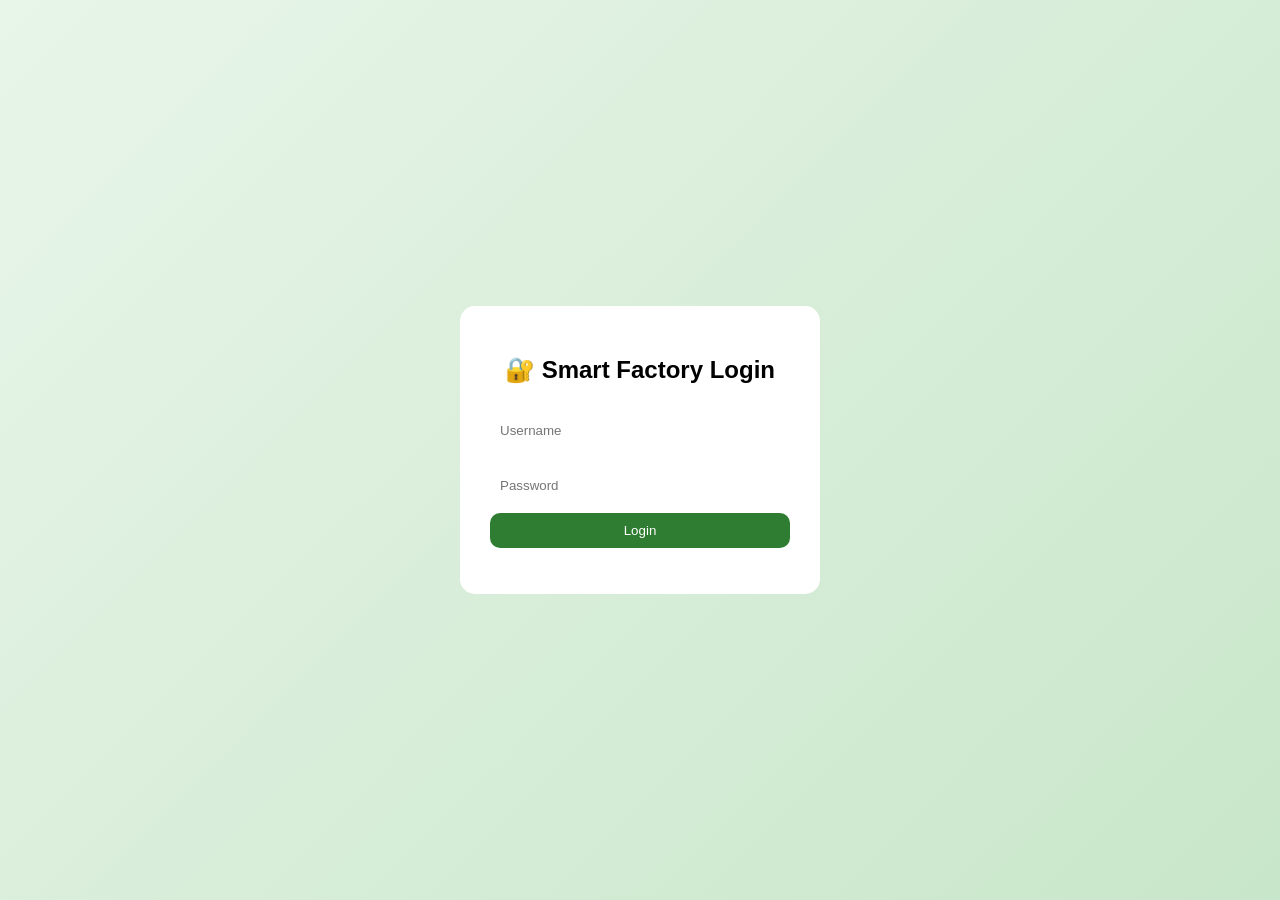
<file: index.html>
<!DOCTYPE html>
<html>
<head>
  <title>Login</title>
  <link rel="stylesheet" href="style.css">
</head>
<body class="login-body">

<div class="login-box">
  <h2>🔐 Smart Factory Login</h2>

  <input type="text" id="username" placeholder="Username">
  <input type="password" id="password" placeholder="Password">

  <button onclick="login()">Login</button>

  <p id="error"></p>
</div>

<script src="script.js"></script>
</body>
</html>
</file>
<file: style.css>
body {
  font-family: Arial;
  margin: 0;
  background: linear-gradient(135deg,#e8f5e9,#c8e6c9);
}

/* LOGIN */
.login-body {
  display:flex;
  justify-content:center;
  align-items:center;
  height:100vh;
}

.login-box {
  background:white;
  padding:30px;
  border-radius:15px;
  width:300px;
  text-align:center;
  animation: fadeIn 1s;
}

input {
  width:100%;
  padding:10px;
  margin:10px 0;
  border-radius:10px;
  border:none;
}

button {
  width:100%;
  padding:10px;
  background:#2e7d32;
  color:white;
  border:none;
  border-radius:10px;
  cursor:pointer;
  transition:0.3s;
}

button:hover {
  transform:scale(1.05);
}

/* DASHBOARD */
.container {
  max-width:400px;
  margin:auto;
  padding:20px;
}

.card {
  background:white;
  padding:20px;
  border-radius:15px;
  margin-top:20px;
  animation: fadeUp 0.8s;
}

.grid {
  display:grid;
  grid-template-columns:1fr 1fr;
  gap:10px;
}

/* Progress bar */
.bar {
  width:100%;
  height:10px;
  background:#ddd;
  border-radius:10px;
  margin-top:10px;
}

#barFill {
  height:100%;
  width:0%;
  background:#4CAF50;
  border-radius:10px;
  transition:1s;
}

/* logout */
.logout {
  margin-top:20px;
  background:red;
}

/* Animations */
@keyframes fadeIn {
  from {opacity:0}
  to {opacity:1}
}

@keyframes fadeUp {
  from {transform:translateY(20px); opacity:0}
  to {transform:translateY(0); opacity:1}
}
/* REPORT UI */
.report-box {
  margin-top:10px;
  background:#f1f8e9;
  padding:10px;
  border-radius:10px;
  animation: fadeUp 1s;
}

/* Chart spacing */
canvas {
  margin-top:20px;
}
#answer {
  margin-top: 10px;
  font-weight: bold;
}
</file>
